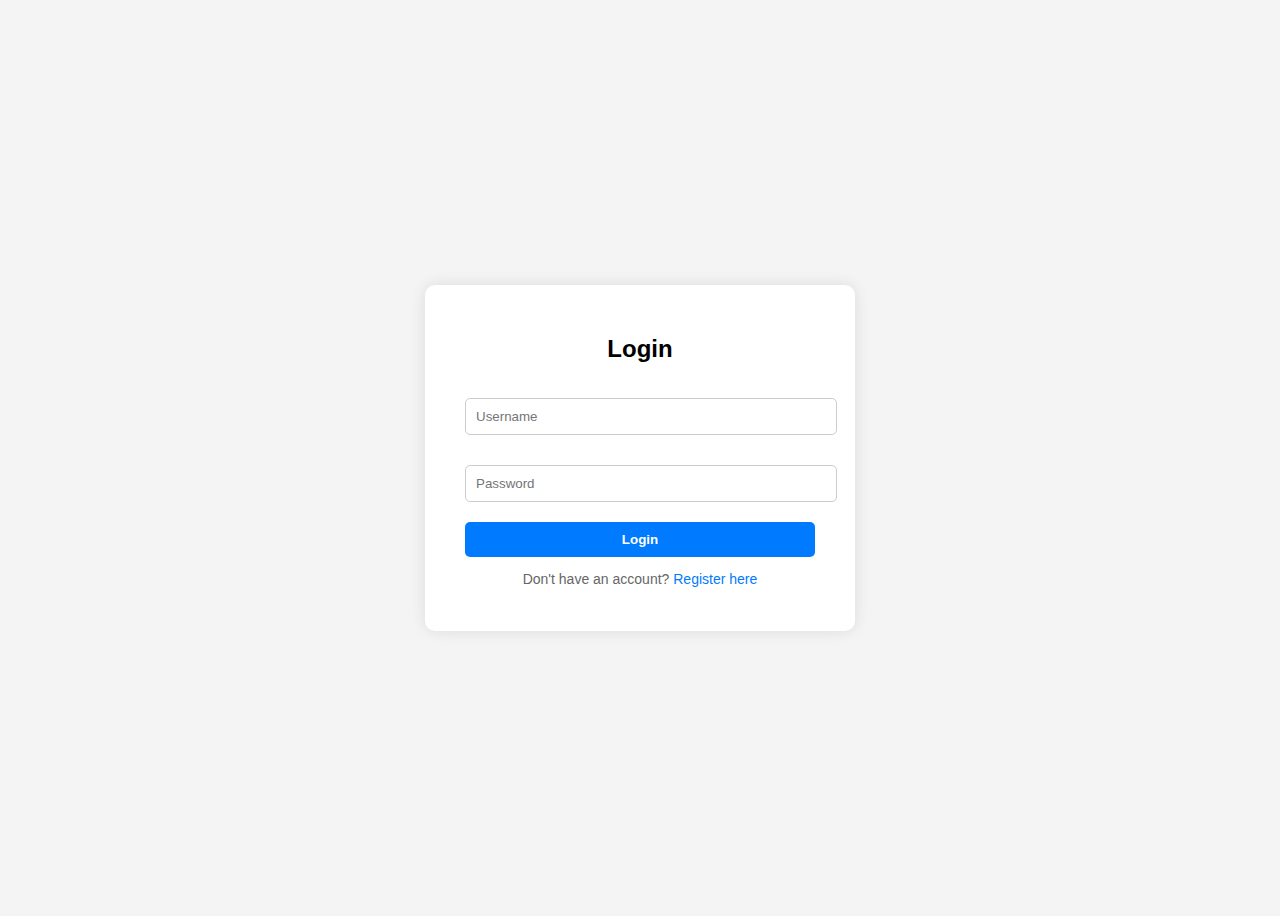
<file: index.html>
<!DOCTYPE html>
<html lang="en">
<head>
    <meta charset="UTF-8">
    <title>Login Page</title>
    <link rel="stylesheet" href="css/style.css">
</head>
<body>
    <div class="container">
        <h2>Login</h2>
        <form onsubmit="handleLogin(event)">
            <input type="text" id="login-username" placeholder="Username" required>
            <input type="password" id="login-password" placeholder="Password" required>
            <input type="submit" value="Login">
        </form>
        <p>Don't have an account? <a href="register.html">Register here</a></p>
    </div>
    <script src="js/script.js"></script>
</body>
</html>
</file>
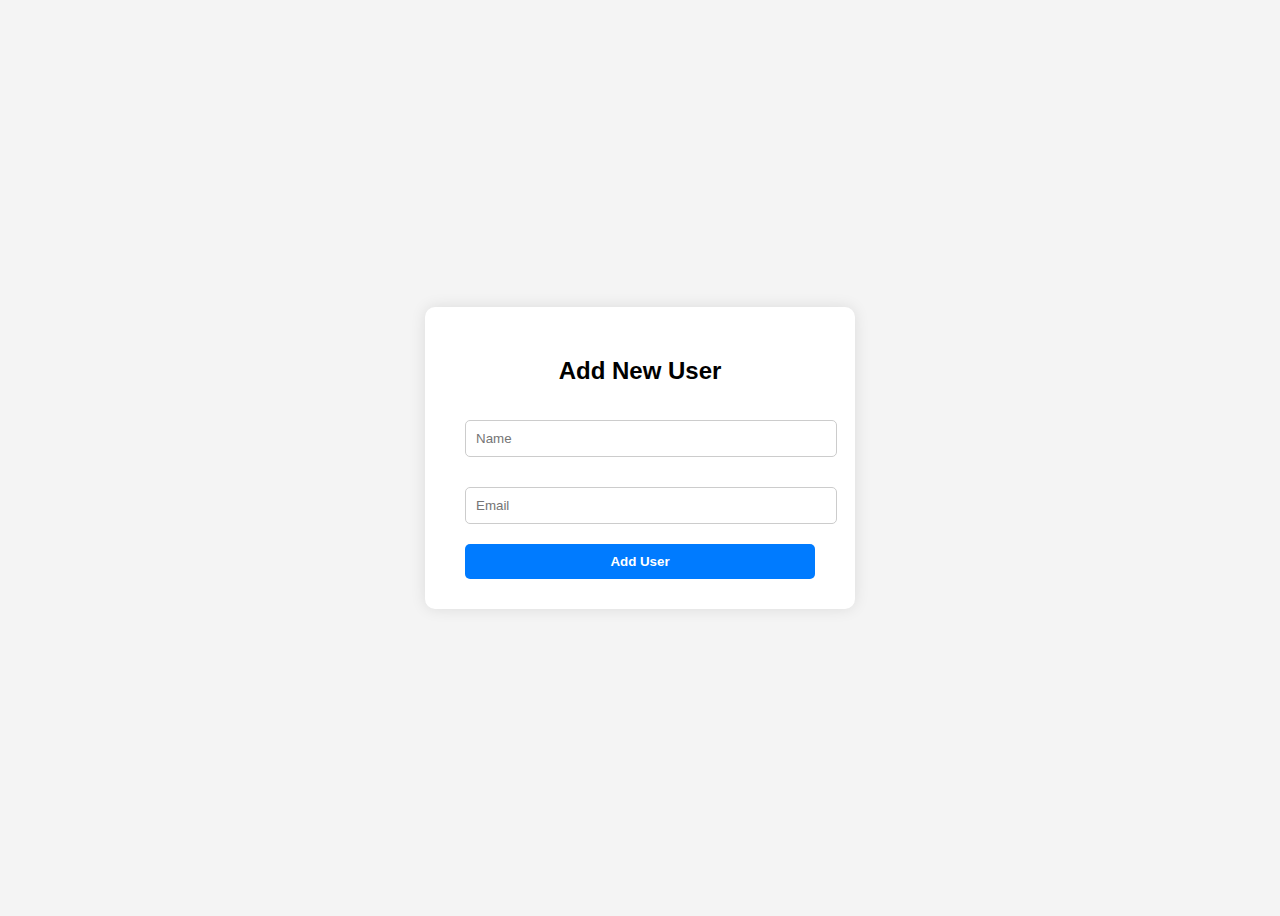
<file: add-user.html>
<!DOCTYPE html>
<html lang="en">
<head>
    <meta charset="UTF-8">
    <title>Add User Page</title>
    <link rel="stylesheet" href="css/style.css">
</head>
<body>
    <div class="container">
        <h2>Add New User</h2>
        <form onsubmit="handleAddUser(event)">
            <input type="text" id="user-name" placeholder="Name" required>
            <input type="email" id="user-email" placeholder="Email" required>
            <input type="submit" value="Add User">
        </form>
    </div>
    <script src="js/script.js"></script>
</body>
</html>
</file>
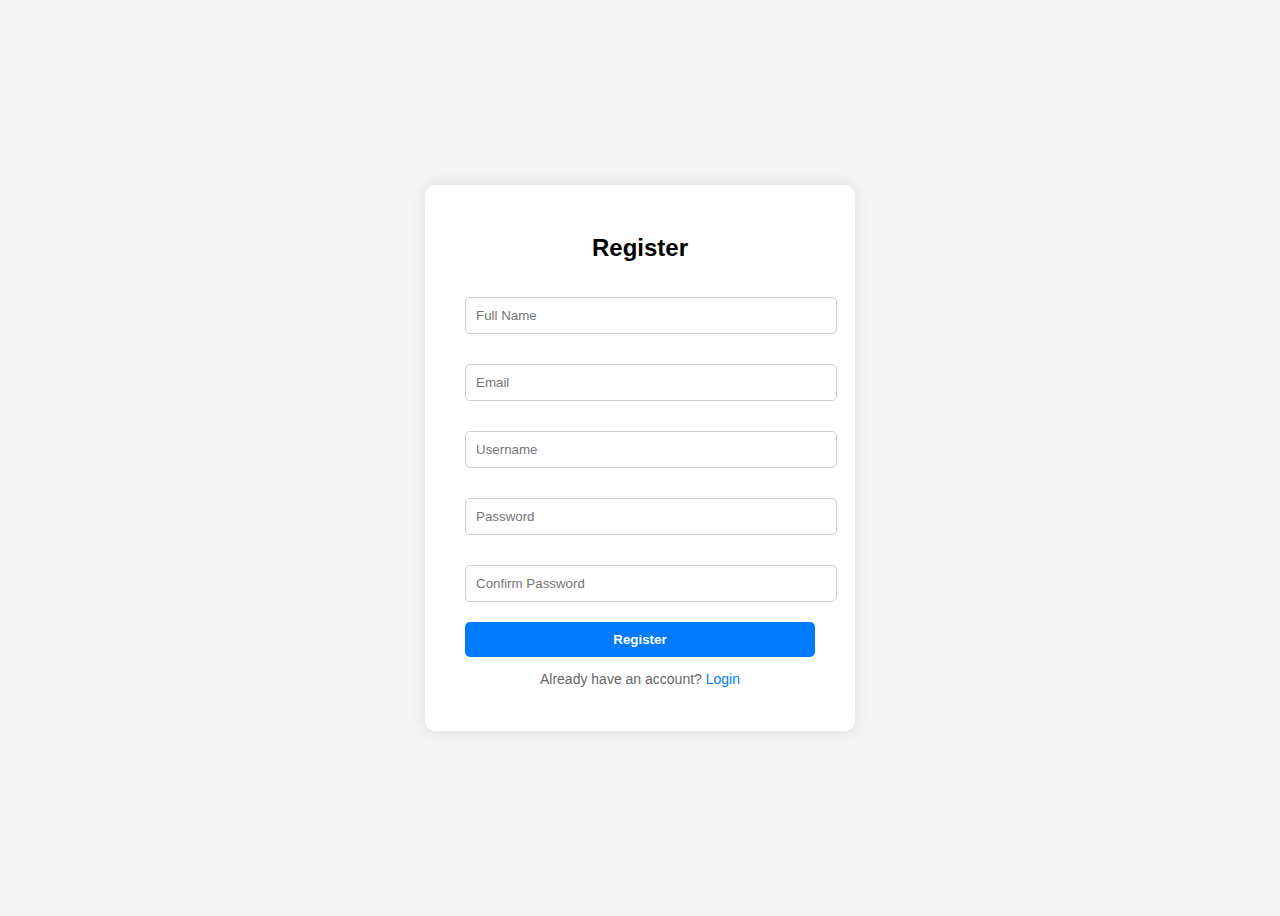
<file: register.html>
<!DOCTYPE html>
<html lang="en">
<head>
    <meta charset="UTF-8">
    <title>Register Page</title>
    <link rel="stylesheet" href="css/style.css">
</head>
<body>
    <div class="container">
        <h2>Register</h2>
        <form onsubmit="handleRegister(event)">
            <input type="text" id="reg-fullname" placeholder="Full Name" required>
            <input type="email" id="reg-email" placeholder="Email" required>
            <input type="text" id="reg-username" placeholder="Username" required>
            <input type="password" id="reg-password" placeholder="Password" required>
            <input type="password" id="reg-confirm" placeholder="Confirm Password" required>
            <input type="submit" value="Register">
        </form>
        <p>Already have an account? <a href="login.html">Login</a></p>
    </div>
    <script src="js/script.js"></script>
</body>
</html>
</file>
<file: css/style.css>
body {
    font-family: Arial, sans-serif;
    background-color: #f4f4f4;
    display: flex;
    height: 100vh;
    align-items: center;
    justify-content: center;
}

.container {
    background-color: #fff;
    padding: 30px 40px;
    border-radius: 10px;
    box-shadow: 0 0 15px rgba(0,0,0,0.1);
    width: 350px;
}

h2 {
    text-align: center;
    margin-bottom: 25px;
}

input[type="text"],
input[type="email"],
input[type="password"] {
    width: 100%;
    padding: 10px;
    margin: 10px 0 20px;
    border: 1px solid #ccc;
    border-radius: 5px;
}

input[type="submit"] {
    width: 100%;
    padding: 10px;
    background-color: #007BFF;
    border: none;
    color: #fff;
    border-radius: 5px;
    cursor: pointer;
    font-weight: bold;
}

input[type="submit"]:hover {
    background-color: #0056b3;
}

p {
    text-align: center;
    font-size: 14px;
    color: #666;
}

a {
    color: #007bff;
    text-decoration: none;
}
a:hover {
    text-decoration: underline;
}
</file>
